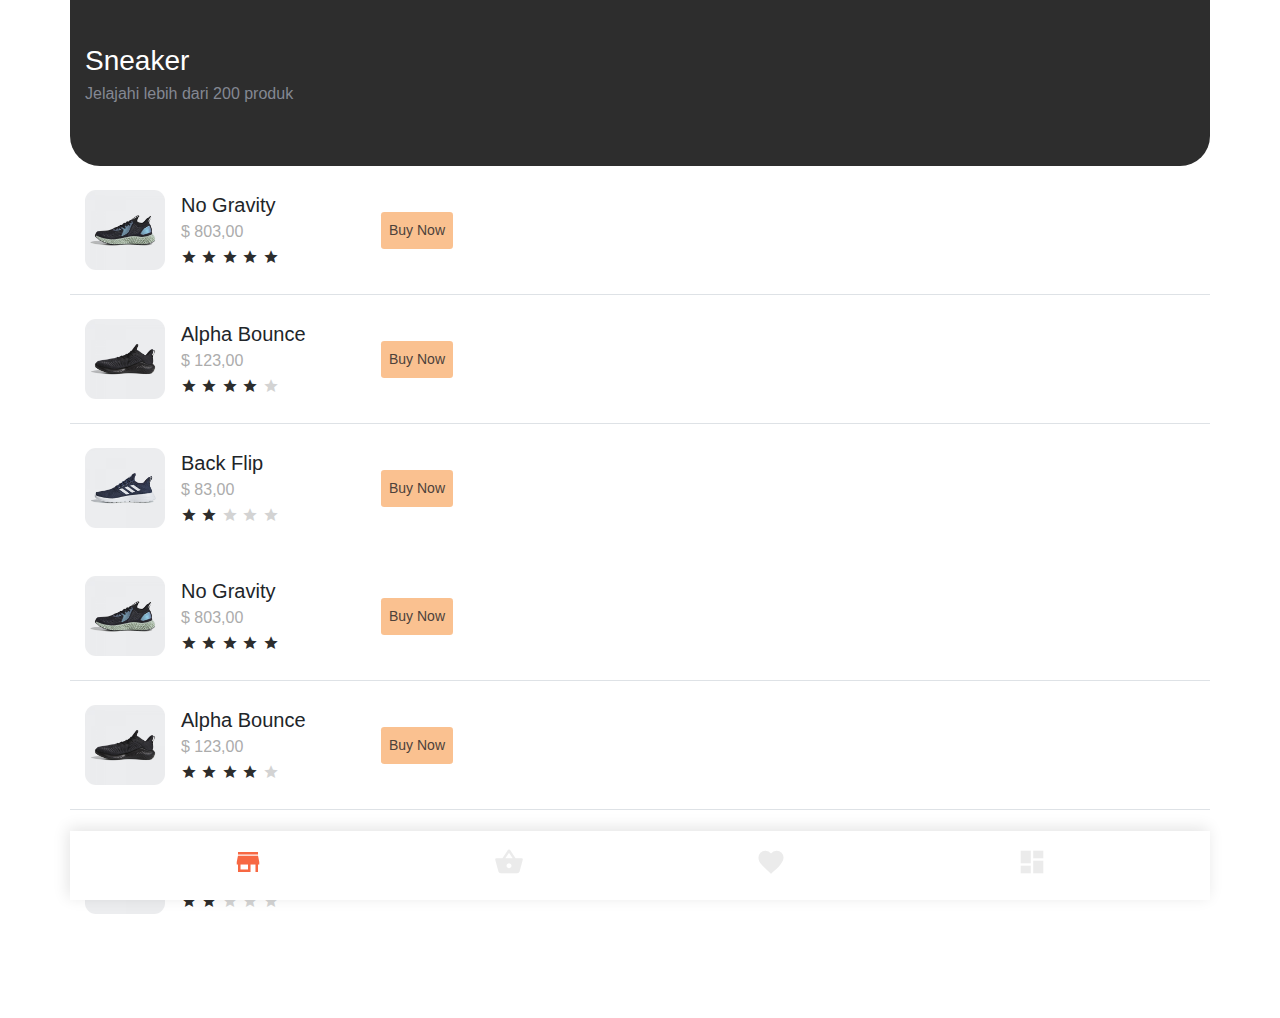
<file: public/index.html>
<!DOCTYPE html>
<html lang="en">
  <head>
    <!-- Required meta tags -->
    <meta charset="utf-8" />
    <meta
      name="viewport"
      content="width=device-width, initial-scale=1, shrink-to-fit=no"
    />

    <!-- Bootstrap CSS -->
    <link
      rel="stylesheet"
      href="https://stackpath.bootstrapcdn.com/bootstrap/4.4.1/css/bootstrap.min.css"
      integrity="sha384-Vkoo8x4CGsO3+Hhxv8T/Q5PaXtkKtu6ug5TOeNV6gBiFeWPGFN9MuhOf23Q9Ifjh"
      crossorigin="anonymous"
    />

    <!-- material icon -->
    <link
      rel="stylesheet"
      href="https://fonts.googleapis.com/icon?family=Material+Icons"
    />

    <link rel="stylesheet" href="style.css" />

    <link rel="manifest" href="/manifest.json" />

    <meta name="theme-color" content="#3823a4" />

    <title>PWA Shayna</title>
  </head>

  <body>
    <section class="container header">
      <div class="row">
        <div class="col-12">
          <p class="title mb-0">Sneaker</p>
          <p class="sub mb-0">Jelajahi lebih dari 200 produk</p>
        </div>
      </div>
    </section>
    <section class="container">
      <div class="row justify-content-center">
        <div
          class="
            border-bottom
            pb-4
            col-12
            product
            d-flex
            align-items-center
            mt-4
          "
        >
          <img src="images/adidas1.jpg" alt="" class="mr-3" />
          <div class="info">
            <p class="title mb-0">No Gravity</p>
            <p class="price mb-1">$ 803,00</p>
            <p class="rate">
              <i class="material-icons purple-color"> star </i>
              <i class="material-icons purple-color"> star </i>
              <i class="material-icons purple-color"> star </i>
              <i class="material-icons purple-color"> star </i>
              <i class="material-icons purple-color"> star </i>
            </p>
          </div>
          <a
            class="py-2 btn btn-primary btn-sm no-border btn-cream text-medium"
            href="#"
            role="button"
            >Buy Now</a
          >
        </div>

        <div
          class="
            border-bottom
            pb-4
            col-12
            product
            d-flex
            align-items-center
            mt-4
          "
        >
          <img src="images/adidas2.jpg" alt="" class="mr-3" />
          <div class="info">
            <p class="title mb-0">Alpha Bounce</p>
            <p class="price mb-1">$ 123,00</p>
            <p class="rate">
              <i class="material-icons purple-color"> star </i>
              <i class="material-icons purple-color"> star </i>
              <i class="material-icons purple-color"> star </i>
              <i class="material-icons purple-color"> star </i>
              <i class="material-icons grey-color"> star </i>
            </p>
          </div>
          <a
            class="py-2 btn btn-primary btn-sm no-border btn-cream text-medium"
            href="#"
            role="button"
            >Buy Now</a
          >
        </div>

        <div class="pb-4 col-12 product d-flex align-items-center mt-4">
          <img src="images/adidas3.jpg" alt="" class="mr-3" />
          <div class="info">
            <p class="title mb-0">Back Flip</p>
            <p class="price mb-1">$ 83,00</p>
            <p class="rate">
              <i class="material-icons purple-color"> star </i>
              <i class="material-icons purple-color"> star </i>
              <i class="material-icons grey-color"> star </i>
              <i class="material-icons grey-color"> star </i>
              <i class="material-icons grey-color"> star </i>
            </p>
          </div>
          <a
            class="py-2 btn btn-primary btn-sm no-border btn-cream text-medium"
            href="#"
            role="button"
            >Buy Now</a
          >
        </div>

        <div
          class="
            border-bottom
            pb-4
            col-12
            product
            d-flex
            align-items-center
            mt-4
          "
        >
          <img src="images/adidas1.jpg" alt="" class="mr-3" />
          <div class="info">
            <p class="title mb-0">No Gravity</p>
            <p class="price mb-1">$ 803,00</p>
            <p class="rate">
              <i class="material-icons purple-color"> star </i>
              <i class="material-icons purple-color"> star </i>
              <i class="material-icons purple-color"> star </i>
              <i class="material-icons purple-color"> star </i>
              <i class="material-icons purple-color"> star </i>
            </p>
          </div>
          <a
            class="py-2 btn btn-primary btn-sm no-border btn-cream text-medium"
            href="#"
            role="button"
            >Buy Now</a
          >
        </div>

        <div
          class="
            border-bottom
            pb-4
            col-12
            product
            d-flex
            align-items-center
            mt-4
          "
        >
          <img src="images/adidas2.jpg" alt="" class="mr-3" />
          <div class="info">
            <p class="title mb-0">Alpha Bounce</p>
            <p class="price mb-1">$ 123,00</p>
            <p class="rate">
              <i class="material-icons purple-color"> star </i>
              <i class="material-icons purple-color"> star </i>
              <i class="material-icons purple-color"> star </i>
              <i class="material-icons purple-color"> star </i>
              <i class="material-icons grey-color"> star </i>
            </p>
          </div>
          <a
            class="py-2 btn btn-primary btn-sm no-border btn-cream text-medium"
            href="#"
            role="button"
            >Buy Now</a
          >
        </div>

        <div class="pb-4 col-12 product d-flex align-items-center mt-4 mb-6">
          <img src="images/adidas3.jpg" alt="" class="mr-3" />
          <div class="info">
            <p class="title mb-0">Back Flip</p>
            <p class="price mb-1">$ 83,00</p>
            <p class="rate">
              <i class="material-icons purple-color"> star </i>
              <i class="material-icons purple-color"> star </i>
              <i class="material-icons grey-color"> star </i>
              <i class="material-icons grey-color"> star </i>
              <i class="material-icons grey-color"> star </i>
            </p>
          </div>
          <a
            class="py-2 btn btn-primary btn-sm no-border btn-cream text-medium"
            href="#"
            role="button"
            >Buy Now</a
          >
        </div>
      </div>
    </section>

    <section class="container bottom-nav fixed-bottom py-3">
      <div class="row justify-content-center">
        <div class="col-11">
          <div class="row">
            <div class="col-3 menu d-flex justify-content-center">
              <a href="#">
                <i class="material-icons active"> store </i>
              </a>
            </div>
            <div class="col-3 menu d-flex justify-content-center">
              <a href="cart.html">
                <i class="material-icons"> shopping_basket </i>
              </a>
            </div>
            <div class="col-3 menu d-flex justify-content-center">
              <a href="#">
                <i class="material-icons"> favorite </i>
              </a>
            </div>
            <div class="col-3 menu d-flex justify-content-center">
              <a href="#">
                <i class="material-icons"> dashboard </i>
              </a>
            </div>
          </div>
        </div>
      </div>
    </section>

    <!-- Optional JavaScript -->
    <!-- jQuery first, then Popper.js, then Bootstrap JS -->
    <script
      src="https://code.jquery.com/jquery-3.4.1.slim.min.js"
      integrity="sha384-J6qa4849blE2+poT4WnyKhv5vZF5SrPo0iEjwBvKU7imGFAV0wwj1yYfoRSJoZ+n"
      crossorigin="anonymous"
    ></script>
    <script
      src="https://cdn.jsdelivr.net/npm/popper.js@1.16.0/dist/umd/popper.min.js"
      integrity="sha384-Q6E9RHvbIyZFJoft+2mJbHaEWldlvI9IOYy5n3zV9zzTtmI3UksdQRVvoxMfooAo"
      crossorigin="anonymous"
    ></script>
    <script
      src="https://stackpath.bootstrapcdn.com/bootstrap/4.4.1/js/bootstrap.min.js"
      integrity="sha384-wfSDF2E50Y2D1uUdj0O3uMBJnjuUD4Ih7YwaYd1iqfktj0Uod8GCExl3Og8ifwB6"
      crossorigin="anonymous"
    ></script>

    <script src="main.js"></script>
  </body>
</html>
</file>
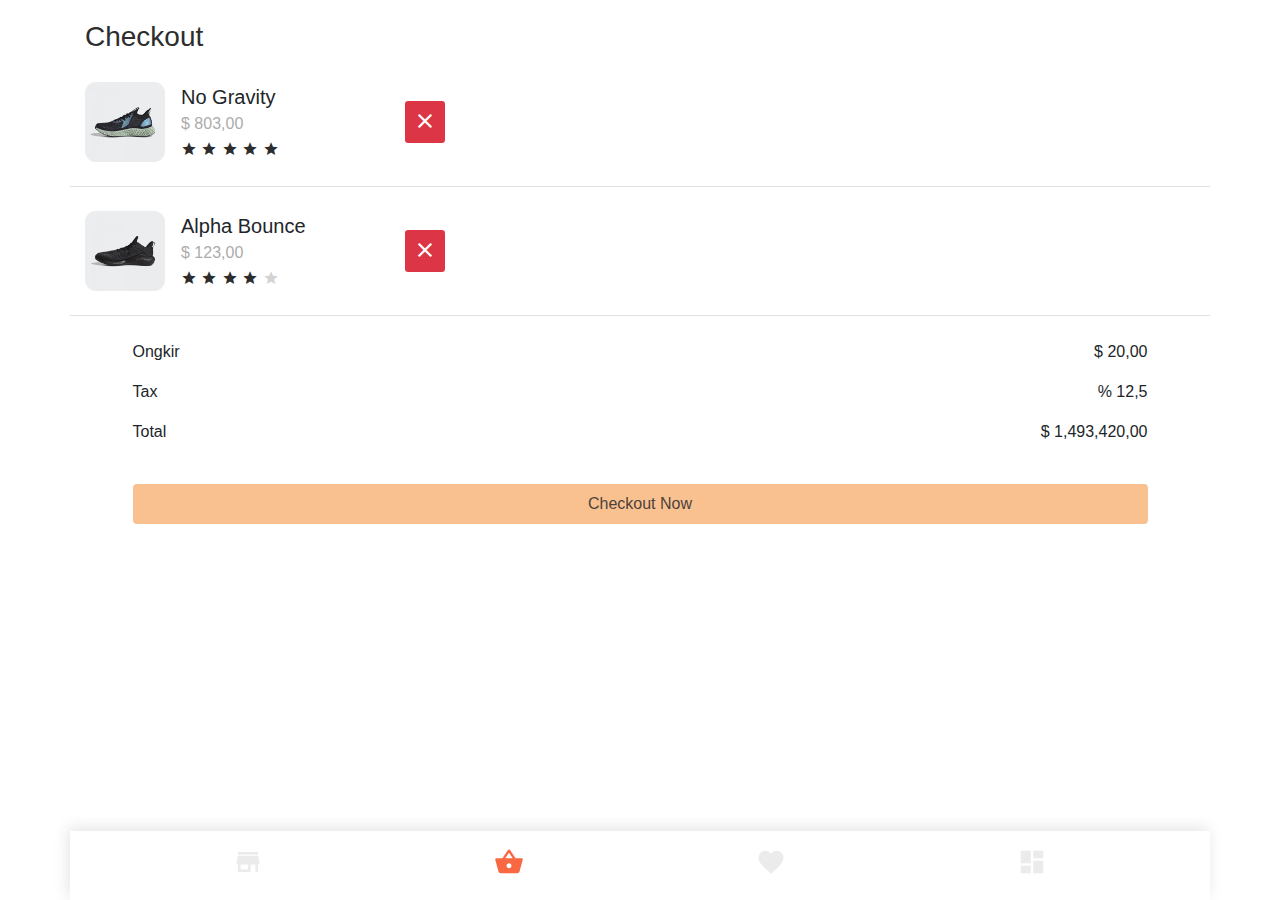
<file: public/cart.html>
<!DOCTYPE html>
<html lang="en">
  <head>
    <!-- Required meta tags -->
    <meta charset="utf-8" />
    <meta
      name="viewport"
      content="width=device-width, initial-scale=1, shrink-to-fit=no"
    />

    <!-- Bootstrap CSS -->
    <link
      rel="stylesheet"
      href="https://stackpath.bootstrapcdn.com/bootstrap/4.4.1/css/bootstrap.min.css"
      integrity="sha384-Vkoo8x4CGsO3+Hhxv8T/Q5PaXtkKtu6ug5TOeNV6gBiFeWPGFN9MuhOf23Q9Ifjh"
      crossorigin="anonymous"
    />

    <!-- material icon -->
    <link
      rel="stylesheet"
      href="https://fonts.googleapis.com/icon?family=Material+Icons"
    />

    <link rel="stylesheet" href="style.css" />

    <link rel="manifest" href="/manifest.json" />

    <meta name="theme-color" content="#3823a4" />

    <title>PWA Shayna</title>
  </head>

  <body>
    <section class="container header-cart mt-3">
      <div class="row">
        <div class="col-12">
          <p class="title mb-0">Checkout</p>
        </div>
      </div>
    </section>
    <section class="container">
      <div class="row justify-content-center">
        <div
          class="
            border-bottom
            pb-4
            col-12
            product
            d-flex
            align-items-center
            mt-4
          "
        >
          <img src="images/adidas1.jpg" alt="" class="mr-3" />
          <div class="info">
            <p class="title mb-0">No Gravity</p>
            <p class="price mb-1">$ 803,00</p>
            <p class="rate">
              <i class="material-icons purple-color"> star </i>
              <i class="material-icons purple-color"> star </i>
              <i class="material-icons purple-color"> star </i>
              <i class="material-icons purple-color"> star </i>
              <i class="material-icons purple-color"> star </i>
            </p>
          </div>
          <a
            class="ml-4 pt-2 btn btn-danger btn-sm no-border text-medium"
            href="#"
          >
            <i class="material-icons"> close </i>
          </a>
        </div>

        <div
          class="
            border-bottom
            pb-4
            col-12
            product
            d-flex
            align-items-center
            mt-4
          "
        >
          <img src="images/adidas2.jpg" alt="" class="mr-3" />
          <div class="info">
            <p class="title mb-0">Alpha Bounce</p>
            <p class="price mb-1">$ 123,00</p>
            <p class="rate">
              <i class="material-icons purple-color"> star </i>
              <i class="material-icons purple-color"> star </i>
              <i class="material-icons purple-color"> star </i>
              <i class="material-icons purple-color"> star </i>
              <i class="material-icons grey-color"> star </i>
            </p>
          </div>
          <a
            class="ml-4 pt-2 btn btn-danger btn-sm no-border text-medium"
            href="#"
          >
            <i class="material-icons"> close </i>
          </a>
        </div>
      </div>
    </section>

    <section class="container checkout mt-4">
      <div class="row justify-content-center">
        <div class="col-11 d-flex justify-content-between">
          <p class="title">Ongkir</p>
          <p class="value">$ 20,00</p>
        </div>
        <div class="col-11 d-flex justify-content-between">
          <p class="title">Tax</p>
          <p class="value">% 12,5</p>
        </div>
        <div class="col-11 d-flex justify-content-between">
          <p class="title">Total</p>
          <p class="value">$ 1,493,420,00</p>
        </div>
      </div>
      <div class="row justify-content-center mt-4">
        <div class="col-11">
          <a href="#" class="py-2 btn btn-block btn-cream no-border text-medium"
            >Checkout Now</a
          >
        </div>
      </div>
    </section>

    <section class="container bottom-nav fixed-bottom py-3">
      <div class="row justify-content-center">
        <div class="col-11">
          <div class="row">
            <div class="col-3 menu d-flex justify-content-center">
              <a href="index.html">
                <i class="material-icons"> store </i>
              </a>
            </div>
            <div class="col-3 menu d-flex justify-content-center">
              <a href="#">
                <i class="material-icons active"> shopping_basket </i>
              </a>
            </div>
            <div class="col-3 menu d-flex justify-content-center">
              <a href="#">
                <i class="material-icons"> favorite </i>
              </a>
            </div>
            <div class="col-3 menu d-flex justify-content-center">
              <a href="#">
                <i class="material-icons"> dashboard </i>
              </a>
            </div>
          </div>
        </div>
      </div>
    </section>

    <!-- Optional JavaScript -->
    <!-- jQuery first, then Popper.js, then Bootstrap JS -->
    <script
      src="https://code.jquery.com/jquery-3.4.1.slim.min.js"
      integrity="sha384-J6qa4849blE2+poT4WnyKhv5vZF5SrPo0iEjwBvKU7imGFAV0wwj1yYfoRSJoZ+n"
      crossorigin="anonymous"
    ></script>
    <script
      src="https://cdn.jsdelivr.net/npm/popper.js@1.16.0/dist/umd/popper.min.js"
      integrity="sha384-Q6E9RHvbIyZFJoft+2mJbHaEWldlvI9IOYy5n3zV9zzTtmI3UksdQRVvoxMfooAo"
      crossorigin="anonymous"
    ></script>
    <script
      src="https://stackpath.bootstrapcdn.com/bootstrap/4.4.1/js/bootstrap.min.js"
      integrity="sha384-wfSDF2E50Y2D1uUdj0O3uMBJnjuUD4Ih7YwaYd1iqfktj0Uod8GCExl3Og8ifwB6"
      crossorigin="anonymous"
    ></script>
  </body>
</html>
</file>
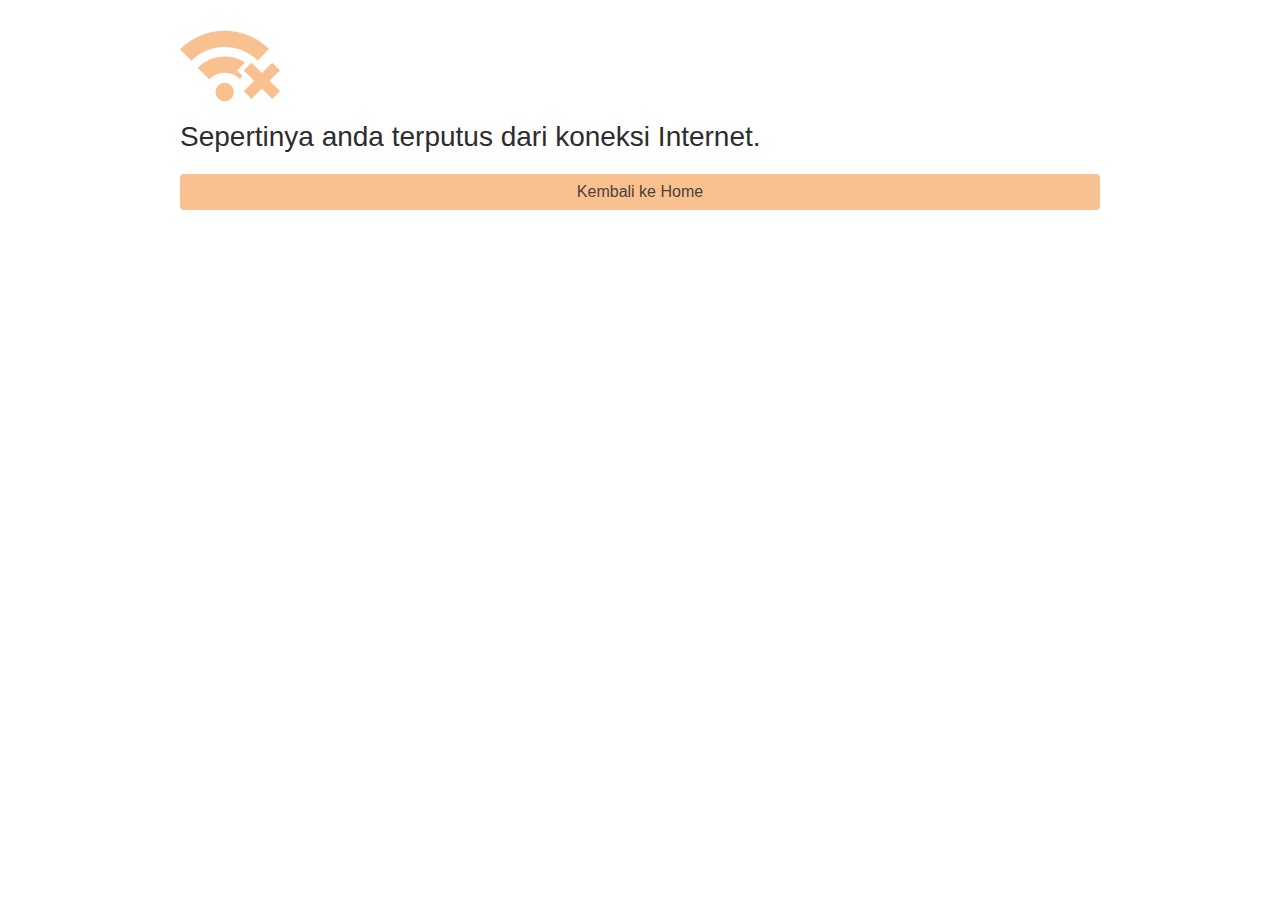
<file: public/offline.html>
<!DOCTYPE html>
<html lang="en">
  <head>
    <!-- Required meta tags -->
    <meta charset="utf-8" />
    <meta
      name="viewport"
      content="width=device-width, initial-scale=1, shrink-to-fit=no"
    />

    <!-- Bootstrap CSS -->
    <link
      rel="stylesheet"
      href="https://stackpath.bootstrapcdn.com/bootstrap/4.4.1/css/bootstrap.min.css"
      integrity="sha384-Vkoo8x4CGsO3+Hhxv8T/Q5PaXtkKtu6ug5TOeNV6gBiFeWPGFN9MuhOf23Q9Ifjh"
      crossorigin="anonymous"
    />

    <!-- material icon -->
    <link
      rel="stylesheet"
      href="https://fonts.googleapis.com/icon?family=Material+Icons"
    />

    <link rel="stylesheet" href="style.css" />

    <link rel="manifest" href="/manifest.json" />

    <meta name="theme-color" content="#3823a4" />

    <title>PWA Shayna</title>
  </head>

  <body>
    <section class="container header-cart mt-3">
      <div class="row justify-content-center">
        <div class="col-10">
          <img src="images/wireless-error.svg" alt="" height="100" />
          <p class="title mb-0">
            Sepertinya anda terputus dari koneksi Internet.
          </p>
          <a
            href="index.html"
            class="btn btn-cream btn-block mt-3 text-medium no-border"
            >Kembali ke Home</a
          >
        </div>
      </div>
    </section>

    <!-- Optional JavaScript -->
    <!-- jQuery first, then Popper.js, then Bootstrap JS -->
    <script
      src="https://code.jquery.com/jquery-3.4.1.slim.min.js"
      integrity="sha384-J6qa4849blE2+poT4WnyKhv5vZF5SrPo0iEjwBvKU7imGFAV0wwj1yYfoRSJoZ+n"
      crossorigin="anonymous"
    ></script>
    <script
      src="https://cdn.jsdelivr.net/npm/popper.js@1.16.0/dist/umd/popper.min.js"
      integrity="sha384-Q6E9RHvbIyZFJoft+2mJbHaEWldlvI9IOYy5n3zV9zzTtmI3UksdQRVvoxMfooAo"
      crossorigin="anonymous"
    ></script>
    <script
      src="https://stackpath.bootstrapcdn.com/bootstrap/4.4.1/js/bootstrap.min.js"
      integrity="sha384-wfSDF2E50Y2D1uUdj0O3uMBJnjuUD4Ih7YwaYd1iqfktj0Uod8GCExl3Og8ifwB6"
      crossorigin="anonymous"
    ></script>
  </body>
</html>
</file>
<file: public/style.css>
:root {
  --grey-primary: rgb(172, 172, 172);
  --grey-secondary: rgb(211, 211, 211);
  --purple: #3823a4;
}

.grey-color {
  color: var(--grey-secondary);
}

.purple-color {
  color: #2d2d2d;
}

.btn-cream {
  background-color: #fac190;
  color: #4d423b;
}

.purple-bg {
  background-color: var(--purple);
}

.no-border {
  border: 0;
}

.text-medium {
  font-weight: 500;
}

.border-bottom {
  border-bottom: 1px solid #f7f7f7;
}

.product img {
  width: 80px;
  height: 80px;
  float: left;
  border-radius: 11px;
}

.product .info {
  width: 200px;
  height: 80px;
  float: left;
  /* background: red; */
}

.product .info .title {
  font-size: 20px;
  font-weight: 500;
}

.product .info .price {
  font-size: 16px;
  font-weight: 300;
  color: var(--grey-primary);
}

.product .info .rate .material-icons {
  font-size: 16px;
}

.header {
  width: 100%;
  background: #2d2d2d;
  padding-top: 40px;
  padding-bottom: 60px;
  border-bottom-right-radius: 30px;
  border-bottom-left-radius: 30px;
}

.header .title {
  color: #fff;
  font-size: 28px;
}

.header .sub {
  color: #848893;
  font-weight: 100;
}

.bottom-nav {
  background: #fff;
  -webkit-box-shadow: -2px -3px 15px 0px rgba(0, 0, 0, 0.11);
  -moz-box-shadow: -2px -3px 15px 0px rgba(0, 0, 0, 0.11);
  box-shadow: -2px -3px 15px 0px rgba(0, 0, 0, 0.11);
}

.bottom-nav .menu .material-icons {
  font-size: 30px;
  color: #ebebeb;
}

.bottom-nav .menu .active {
  color: #f76843;
}

.mb-6 {
  margin-bottom: 5rem;
}

.header-cart .title {
  color: #2d2d2d;
  font-size: 28px;
}

.header-cart .sub {
  color: #848893;
  font-weight: 100;
}
</file>
